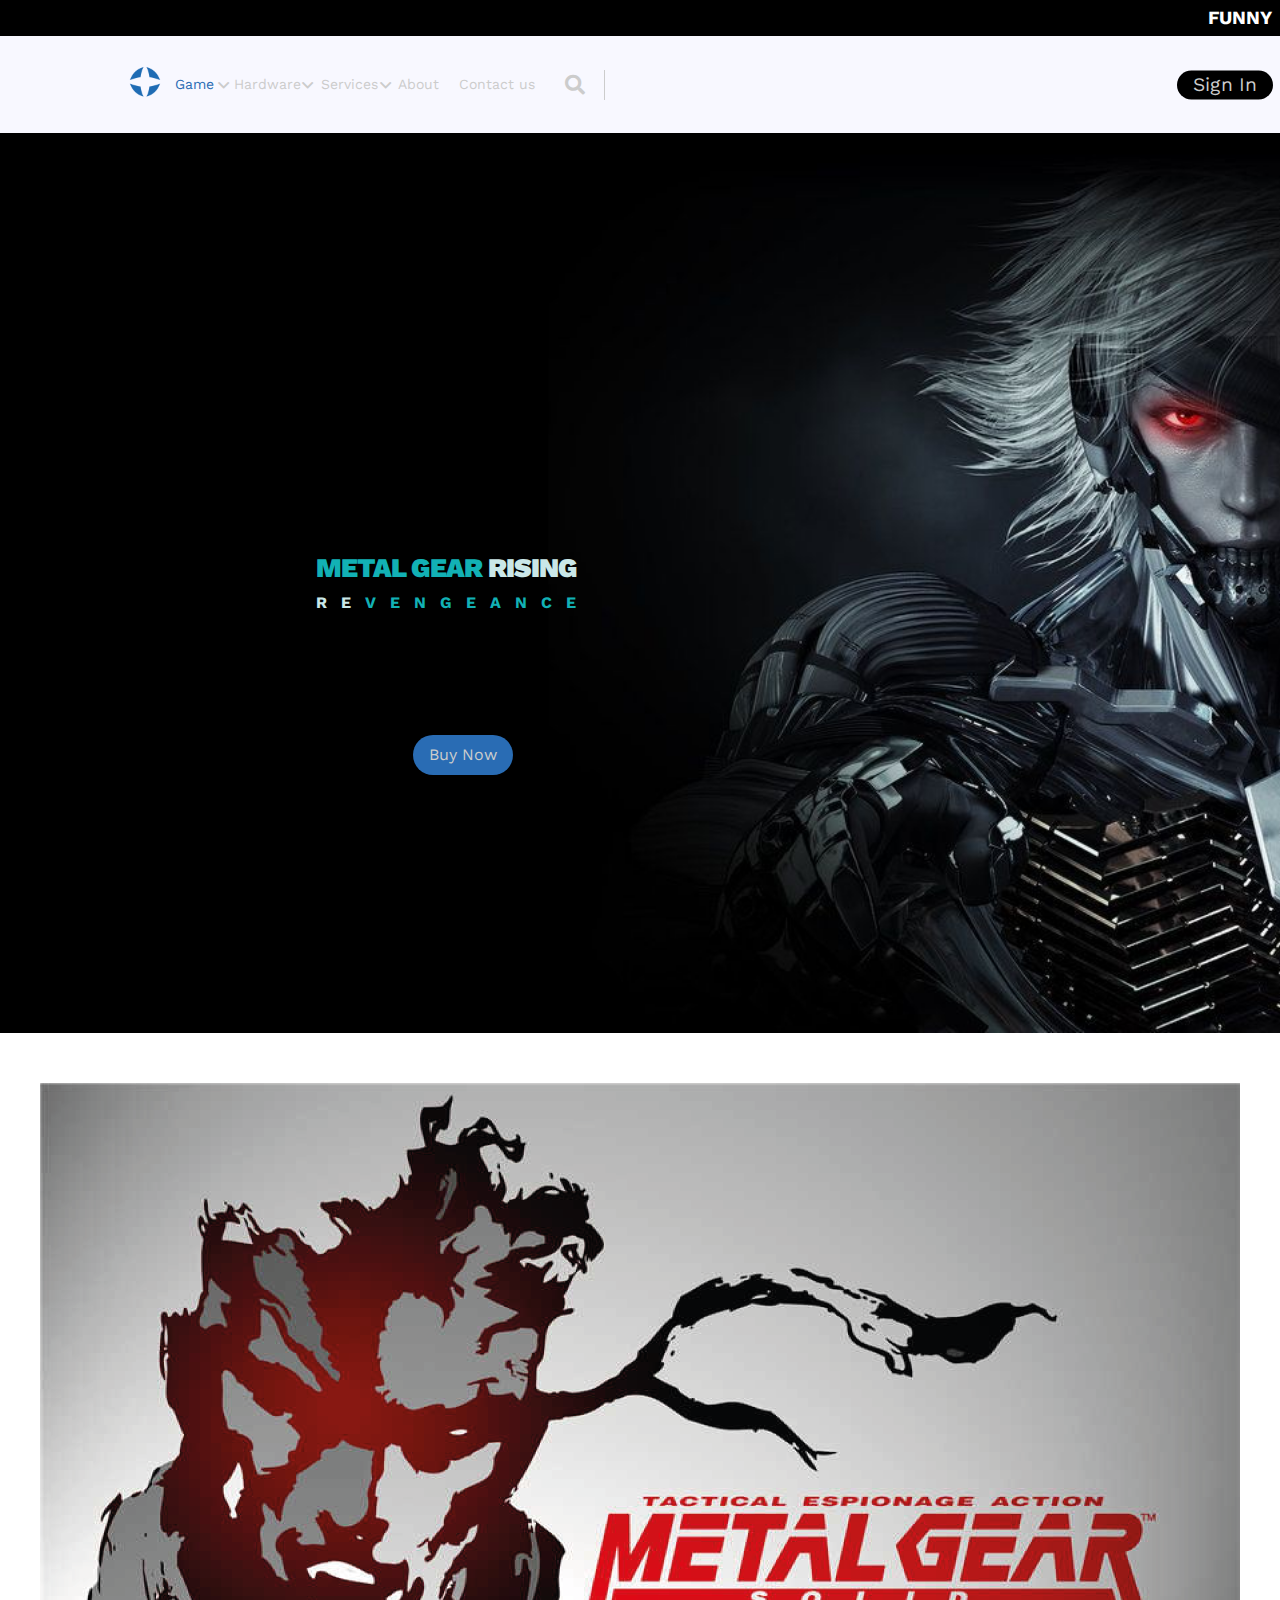
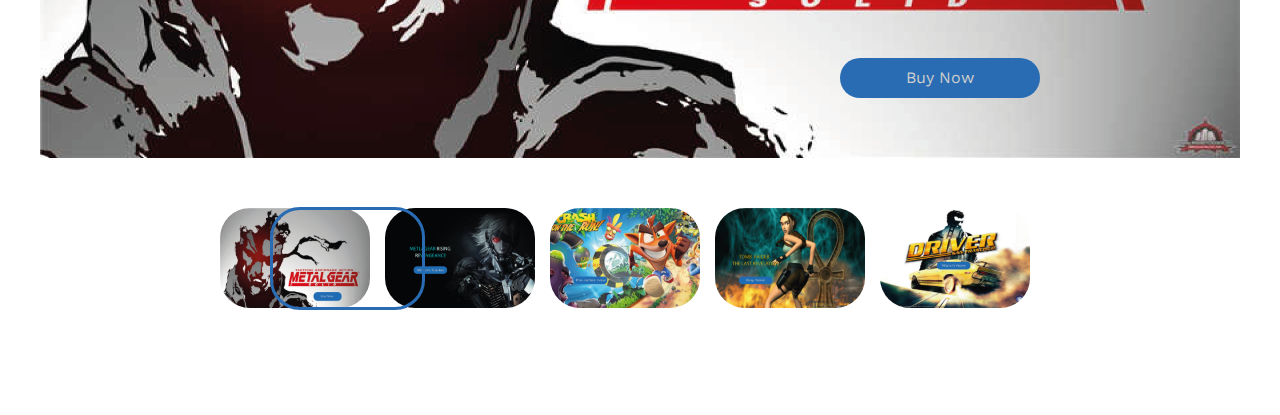
<file: index.html>
<!DOCTYPE html>
<html lang="en">
<head>
    <meta charset="UTF-8">
    <meta http-equiv="X-UA-Compatible" content="IE=edge">
    <meta name="viewport" content="width=device-width, initial-scale=1.0">
    <title>Gaming</title>
    <!-- Render All Elements Normally-->
    <link rel="stylesheet" href="css/normalize.css">
    <!--Font Awesome Library-->
    <link rel="stylesheet" href="css/all.css">
    <!--Main Template CSS File-->
    <link rel="stylesheet" href="css/game.css">
    <!-- Google Fonts-->
    <link rel="preconnect" href="https://fonts.googleapis.com">
    <link
    href="https://fonts.googleapis.com/css2?family=Work+Sans:wght@200;300;400;500;600;700;800&display=swap" 
    rel="stylesheet">
</head>
<body>
    <!-- Start First-Header -->
    <div class="first-header">
        <h3>Funny</h3>
    </div> 
    <!-- Start Header -->
    <header>
        <div class="container-header">
            <a href="#" class="logo">
                <img src="images/logo.png" alt="logo">
            </a>
            <nav>
                <div class="links">
                    <span class="icon">
                        <span></span>
                        <span></span>
                        <span></span>
                    </span>
                    <ul class="list">
                        <li class="menu">
                            <i class="far fa-angle-down down-menu"></i>
                            <i class="fal fa-angle-right toggle-menu"></i>
                            <a href="#" class="active">Game</a>
                            <ul class="sub-menu">
                                <li><a href="#">Metal Gear</a></li>
                                <li><a href="#">Tomb Raider</a></li>
                                <li><a href="#">Driver</a></li>
                                <li><a href="#">Crash</a></li>
                            </ul>
                        </li>
                            <li class="menu">
                                <i class="far fa-angle-down down-menu"></i>
                                <i class="fal fa-angle-right toggle-menu"></i>
                                <a href="#">Hardware</a>
                                <ul class="sub-menu">
                                    <li><a href="#">Funny 5</a></li>
                                    <li><a href="#">Funny 4</a></li>
                                    <li><a href="#">Funny 3</a></li>
                                    <li><a href="#">Funny vista</a></li>
                                </ul>                            
                            </li>
                            <li class="menu">
                                <i class="far fa-angle-down down-menu"></i>
                                <i class="fal fa-angle-right toggle-menu"></i>
                                <a href="#">Services</a>
                                <ul class="sub-menu">
                                    <li><a href="#">Fn Plus</a></li>
                                    <li><a href="#">Fn Now</a></li>
                                    <li><a href="#">Fn Images</a></li>
                                    <li><a href="#">Fn Video</a></li>
                                </ul> 
                            </li>
                            <li><a href="sign">About</a></li>
                            <li><a href="#">Contact us</a></li>
                        </ul>                        
                </div>
                <div class="form">
                    <i class="fas fa-search"></i>
                </div>               
            </nav>
            <form action="">
                <a href="sign in.html"><input type="button" value="Sign In" target="sign in.html"></a>
            </form>
        </div>
    </header>
    <!-- End Header -->
    <!-- Start Landing -->
    <div class="landing">
        <img src="images/landing2.jpg" alt="">
        <div class="text">
            <div class="content">
                <h2>Metal gear <span>rising</span></h2>
                <h4><span>Re</span>vengeance</h4>
            </div>
        </div>
        <button>Buy Now</button>
    </div>
    <!-- End Landing -->
    <!-- Start Game -->
    <div class="game">
        <div class="sliders">
            <div class="slid-01">
                <img src="images/game1.png" alt="">
                <button>Buy Now</button>
            </div>
            <div class="slid-02">
                <img src="images/game2.png" alt="">
                <div class="text">
                    <div class="content">
                        <h2>Metal gear <span>rising</span></h2>
                        <h4><span>Re</span>vengeance</h4>
                    </div>                    
                </div>
                <button>Watch Trailer</button>
            </div>
            <div class="slid-03">
                <img src="images/game3.png" alt="">
                <div class="text">
                    <div class="content">
                        <h2>Crash Bandicoot</h2>
                        <h4>Onthe Run</h4>
                    </div>                    
                </div>
                <button>pre-order now</button>
            </div>
            <div class="slid-04">
                <img src="images/game4.png" alt="">
                <div class="text">
                    <div class="content">
                        <h2>Tomb Raider</h2>
                        <h4>the last revelation</h4>
                    </div>                    
                </div>
                <button>Buy now</button>
            </div>
            <div class="slid-05">
                <img src="images/game5.png" alt="">
                <button>watch now</button>
            </div>          
        </div>
    </div>
    <div class="animation">
        <img src="images/game6.png" class="image" alt="">
        <img src="images/game7.png" class="image" alt="">
        <img src="images/game8.png" class="image" alt="">
        <img src="images/game9.png" class="image" alt="">
        <img src="images/game10.png" class="image" alt="">                
    </div>
    <div class="border">
    </div>
    <!-- End Game -->
</body>
</html>
</file>
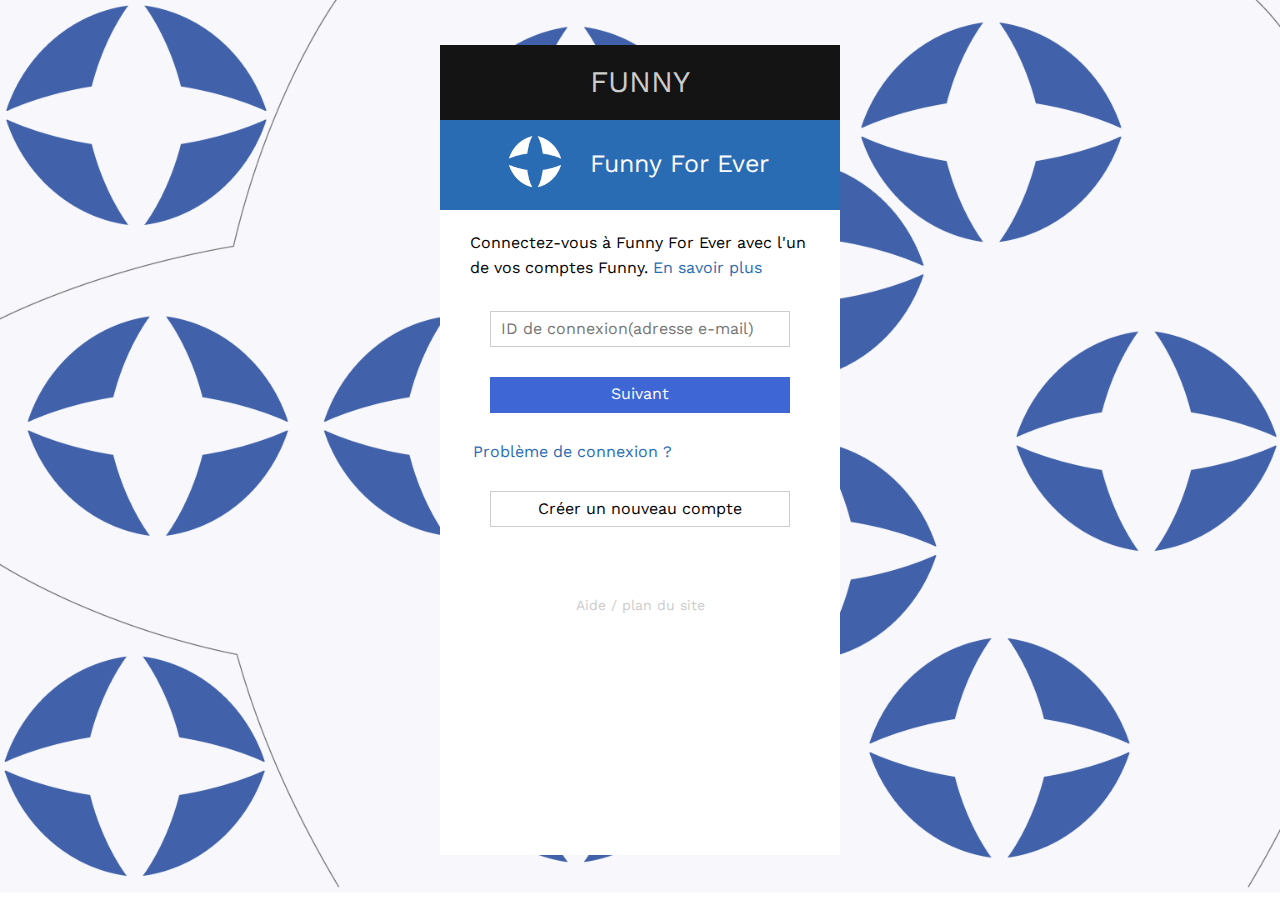
<file: sign in.html>
<!DOCTYPE html>
<html lang="en">
<head>
    <meta charset="UTF-8">
    <meta http-equiv="X-UA-Compatible" content="IE=edge">
    <meta name="viewport" content="width=device-width, initial-scale=1.0">
    <title>Sig in | Funny</title>
    <!-- Render All Elements Normally-->
    <link rel="stylesheet" href="css/normalize.css">
    <!--Font Awesome Library-->
    <link rel="stylesheet" href="css/all.css">
    <!--Main Template CSS File-->
    <link rel="stylesheet" href="css/sign.css">
    <!-- Google Fonts-->
    <link rel="preconnect" href="https://fonts.googleapis.com">
    <link
    href="https://fonts.googleapis.com/css2?family=Work+Sans:wght@200;300;400;500;600;700;800&display=swap" 
    rel="stylesheet">
</head>
<body>
    <!-- Start Sign In -->
    <div class="sign">
        <div class="container">
            <div class="center">
                <div class="text">
                    <h2>Funny</h2>
                </div>
                <div class="logo">
                    <div class="image">
                        <img src="images/fn.png" alt="">                    
                    </div>
                    <div class="info-text">
                        <h2>Funny For Ever</h2>
                    </div>                
                </div>
                <div class="transparent">

                </div>
                <div class="form">
                    <div class="forma">
                        <div class="info">
                            <p> Connectez-vous à Funny For Ever avec l'un de vos comptes Funny.&nbsp;<span>En savoir plus</span> </p>
                        </div>
                    </div>
                    <form action="">
                        <input type="email" name="Email" placeholder="ID de connexion(adresse e-mail)" required autofocus>
                        <input type="submit" value="Suivant">
                        <a href="#">Problème de connexion ?</a>
                        <input type="button" value="Créer un nouveau compte">
                    </form>
                    <footer>
                        <a href="#">Aide&nbsp;/&nbsp;plan du site</a>
                    </footer>
                </div>
                
            </div>
        </div>     
    </div>
    <!-- End Sign In -->
</body>
</html>
</file>
<file: css/game.css>
/* Start Variables */
:root{
    --main-color: #296cb4;
    --transparent-color: rgb(15 116 143 / 70%);
    --secondary-color: #777;
    --thirdly-color: #F8F8FF;
    --section-padding: 100px;
}
/* End Variables */
/*Start Global Rules*/
*{
    -webkit-box-sizing: border-box;
    -moz-box-sizing: border-box;
    box-sizing: border-box;
    padding: 0;
    margin: 0;
}
html{
    scroll-behavior: smooth;
}
body{
    font-family: "Work Sans", sans-serif;
    
}
ul{
    list-style: none;
}
.container{
    padding-left: 15px;
    padding-right: 15px;
    margin-left: auto;
    margin-right: auto;
}
.container-header{
    padding-left: 15px;
    padding-right: 15px;
    margin-left: auto;
}
/*Small*/

@media (min-width: 768px) {
    .container{
        width: 750px;
    }
    .container-header{
        width: 750px;
    }
}
/* Meduim*/
@media (min-width: 992px ) {
    .container{
        width: 970px;
    }
    .container-header{
        width: 970px;
    }
}
/* Large */ 
@media (min-width: 1200px ) {
    .container{
        width: 1170px;
    }
    .container-header{
        width: 1170px;
    }
}
/*End Global Rules*/
/* Start Firsst-header */
.first-header{
    height: 36px;
    background: black;
}
.first-header h3{
    color: white;
    padding: 8px 0;
    text-align: right;
    margin: 0 8px;
    text-transform: uppercase;
}
@media (max-width: 767px){
    .first-header{
        display: none;
    }
}
header{
    position: sticky;
    top:0;
    left: 0;
    width: 100%;
    min-height: 97px;
    background-color: var(--thirdly-color);
    z-index: 2;
}
header .container-header{
    display: flex;
    justify-content: space-between;
    align-items: center;
    min-height: 97px;
    position: relative;
}
@media (max-width: 767px){
    header .container-header{
        margin: 0 auto;
    }
}
header .logo{
    width: 40px;
    position: relative;
}
header .logo img{
    height: 40px;
}
@media (max-width:767px){
    header .logo{
        position: absolute;
        left: 50%;
        transform: translateX(-50%);
    }
}
header nav{
    flex: 1;
    display: flex;
    align-items: center;
    justify-content: flex-start;
}
header nav .links{
    position: relative;
}
header nav .links:hover .icon span:nth-child(2){
    width: 100%;
}
header nav .links .icon{
    width: 30px;
    display: flex;
    flex-wrap: wrap;
    justify-content: flex-start;
    cursor: pointer;
}
@media (min-width:767px){
    header nav .links .icon{
        display: none;
    }
}
header nav .links .icon span{
    background-color: #333;
    margin-bottom: 5px;
    height: 2px;
}
header nav .links .icon span:first-of-type{
    width: 100%;
}
header nav .links .icon span:nth-of-type(2){
    width: 50%;
    transition: 0.3s;
}
header nav .links .icon span:last-of-type{
    width: 100%;
}
header nav .links .list{
    display: flex;
}
@media (max-width: 767px){
    header nav .links .list{
        display: flex;
        flex-direction: column;
        margin: 0;
        padding: 0;
        color: #ccc;
        background-color: #28231d;
        position: absolute;
        left: -15px;
        min-width: 200px;
        display:none;
        top: calc(100% + 15px);
        z-index: 1;
    }
    header nav .links .list::before{
    content: "";
    border-width: 10px;
    border-style: solid;
    border-color: transparent transparent #28231d transparent;
    position: absolute;
    left: 20px;
    top: -19px
    }
    header nav .links:hover .list{
        display: block;
    }
    header nav .links .list > li a:hover{
        padding-left: 20px ;
    }
}
header nav .links .list > li a {
    padding: 40px 10px;
    display: block;
    color: #ccc;
    text-decoration: none;
    font-size: 14px;
    transition: 0.3s;
    position: relative;
    z-index: 1;
}
header nav .links .list > li a.active,
header nav .links .list > li a:hover{
    color: var(--main-color);
}
header nav .links .list .menu{
    position: relative;
}
header nav .links .list .menu .sub-menu{
    position: absolute;
    top: 70px;
    left: 10px;
    width: 200px;
    background-color: #F8F8FF;
    padding: 10px;
    box-shadow: 0 2px 4px #777;
    display: none;
}
@media (max-width:767px){
    header nav .links .list .menu .sub-menu{
        max-width: 140px;
        left: 200px;
        top: 45px;
    }
}

header nav .links .list .menu .sub-menu li{
    padding: 10px 0;
}
header nav .links .list .menu .down-menu{
    position: absolute;
    left: 90%;
    top: 40px;
    font-size: 18px;
    color: #ccc;
    cursor: pointer;
}   
header nav .links .list .menu .down-menu:hover{
    color: var(--main-color);
    z-index: 1;
}
@media (max-width: 767px){
    header nav .links .list .menu .down-menu{
        display: none;
    }
}
header nav .links .list .menu .toggle-menu{
    position: absolute;
    left: 90%;
    top: 40px;
    font-size: 18px;
    color: #ccc;
    cursor: pointer;
}
@media (min-width: 768px) {
    header nav .links .list .menu .toggle-menu{
        display: none;
    }
}
header nav .links .list .menu .sub-menu li a{
    text-decoration: none;
    transition: 0.3s;
    border-bottom: 0 solid #ccc;
    padding: 5px;
}
header nav .links .list .menu .sub-menu li a:hover{
    padding-left: 20px;
    border-bottom: 1px solid #ccc;
}
header nav .links .list .menu:hover .sub-menu{
    display: block;
}
header nav .form{
    width: 40px;
    height: 30px;
    position: relative;
    margin-left: 20px;
    border-right: 1px solid #ccc;
}
header nav .form i{
    color: #ccc;
    position: absolute;
    font-size: 20px;
    top: 50%;
    transform: translateY(-50%);
    left: 0;
    cursor: pointer;
}
header nav .form i:hover{
    color: black;
    transition: 0.3s;
}
header form input[type="button"]{
    width: 80px;
    height: 24px;
    background-color: black;
    color: #ccc;
    border: none;
    border-radius: 25px;
    transform: scale(1.2);
    cursor: pointer;
    
}
header form input[type="button"]:hover{
    color: var(--main-color);
}
/* End First-header */
/* Start Landing */
.landing{
    min-height: 100vh;
    background-image: url(../images/landing.jpg);
    background-size: cover;
    position: relative;
}
.landing img{
    width:100%;
}
@media (min-width:768px){
    .landing img{
        display: none;
    }
}
@media (max-width:767px){
    .landing{
        background-image: none;

    }
    .landing img{
        display: block;
    }
}
.landing .text{
    position: absolute;
    left: 0;
    top: 50%;
    transform: translateY(-50%);
    width: 50%;
    padding: 50px;
    display: flex;
    justify-content:flex-end;
}
.landing .text .content{
    max-width: 500px;
}
.landing .text .content h2{
    color: #12b1b5;
    letter-spacing: -1px;
    text-transform: uppercase;
    font-size: 27px;
    font-weight: 900;
    margin-bottom: 10px;
}
.landing .text .content h2 span{
    color: #cae7e8;
}
.landing .text .content h4{
    color: #12b1b5;
    letter-spacing: 14px;
    text-transform: uppercase;
}
.landing .text .content h4 span{
    color: #cae7e8;
}
@media (max-width: 767px){
    .landing .text{
        width: 100%;
        margin: 25px auto;
    }
}
.landing button{
    width: 100px;
    height: 40px;
    border: none;
    border-radius: 24px;
    position: absolute;
    top: 70%;
    left: 35%;
    transform: translate(-35%, -70%);
    color: #ccc;
    background-color: var(--main-color);
    cursor: pointer;    
}
.landing button:hover{
    color: black;
}
/* End Landing */
/* Start Game */
.game{
    width: 1200px;
    height: 675px;
    background-color: #ccc;
    position: relative;
    overflow: hidden;
    margin: 50px auto 0;   
}
.game .sliders{
    width: calc(1200px * 5);
    display: flex;
    animation: gliss 10s infinite;
}
.game .sliders .slid-01{
    position: relative;
}
.game .sliders .slid-01 button{
    position: absolute;
    width: 200px;
    height: 40px;
    border: none;
    border-radius: 24px;
    background-color: var(--main-color);
    color: #ccc;
    cursor: pointer;   
    top: 90%;
    left: 80%;
    transform: translate(-80%, -90%);
}
@media (max-width: 767px){
    .game .sliders .slid-01 button{
        width: 80px;
        height: 24px;
        top: 90%;
        left: 75%;
        transform: translate(-75%, -90%);
    }
}
.game .sliders .slid-02{
    position: relative;
}
.game .sliders .slid-02 .text{
    position: absolute;
    left: 0;
    top: 50%;
    transform: translateY(-50%);
    width: 50%;
    padding: 50px;
    display: flex;
    justify-content:flex-end;
}
@media (max-width: 767px){
    .game .sliders .slid-02 .text{
        width: 100%;
        top: 40%;
        left: 40%;
        transform: translate(-40%, -40%);
        justify-content: flex-start;
    }
}
.game .sliders .slid-02 .text .content{
    max-width: 500px;
}
@media (max-width: 767px){
    .game .sliders .slid-02 .text .content{
        max-width: 100%;
    }
}
.game .sliders .slid-02 .text .content h2{
    color: #12b1b5;
    text-transform: uppercase;
    font-size: 30px;
    font-weight: 900;
    margin-bottom: 10px;
}
@media (max-width: 767px){
    .game .sliders .slid-02 .text .content h2{
        font-size: 14px;
    }
}
.game .sliders .slid-02 .text .content h2 span{
    color: #cae7e8;
}
.game .sliders .slid-02 .text .content h4{
    color: #12b1b5;
    text-align: center;
    text-transform: uppercase;
    font-size: 30px;
}
@media (max-width: 767px){
    .game .sliders .slid-02 .text .content h4{
        font-size: 14px;
    }
}
.game .sliders .slid-02 .text .content h4 span{
    color: #cae7e8;
}
.game .sliders .slid-02 button{
    width: 200px;
    height: 40px;
    border: none;
    border-radius: 24px;
    position: absolute;
    top: 70%;
    left: 30%;
    transform: translate(-30%, -70%);
    color: #ccc;
    background-color: var(--main-color);
    cursor: pointer;    
}
@media (max-width: 767px){
    .game .sliders .slid-02 button{
        width: 120px;
        height: 40px;
        top: 80%;
        left: 29%;
        transform: translate(-29%, -80%);
    }
}
.game .sliders .slid-03{
    position: relative;
}
.game .sliders .slid-03 .text{
    position: absolute;
    left: 0;
    top: 50%;
    transform: translateY(-50%);
    width: 50%;
    padding: 50px;
    display: flex;
    justify-content:flex-end;
}
.game .sliders .slid-03 .text .content{
    max-width: 500px;
}
@media (max-width: 767px){
    .game .sliders .slid-03 .text{
        width: 100%;
        top: 40%;
        left: 40%;
        transform: translate(-40%, -40%);
        justify-content: flex-start;
    }
    .game .sliders .slid-03 .text .content{
        max-width: 100%;
    }
}
.game .sliders .slid-03 .text .content h2{
    color: #fdd017;
    text-transform: uppercase;
    font-size: 30px;
    font-weight: 900;
    margin-bottom: 10px;
}
.game .sliders .slid-03 .text .content h4{
    color: #e56717;
    text-align: center;
    text-transform: uppercase;
    font-size: 30px;
}
@media (max-width: 767px){
    .game .sliders .slid-03 .text .content h2{
        font-size: 14px;
    }
    .game .sliders .slid-03 .text .content h4{
        font-size: 14px;
    }
}
.game .sliders .slid-03 button{
    width: 200px;
    height: 40px;
    border: none;
    border-radius: 24px;
    position: absolute;
    top: 70%;
    left: 30%;
    transform: translate(-30%, -70%);
    color: #ccc;
    background-color: var(--main-color);
    cursor: pointer;    
}
@media (max-width: 767px){
    .game .sliders .slid-03 button{
        width: 120px;
        height: 40px;
        top: 80%;
        left: 27%;
        transform: translate(-27%, -80%);
    }
}
.game .sliders .slid-04{
    position: relative;
}
.game .sliders .slid-04 .text{
    position: absolute;
    left: 0;
    top: 50%;
    transform: translateY(-50%);
    width: 50%;
    padding: 50px;
    display: flex;
    justify-content:flex-end;
}
.game .sliders .slid-04 .text .content{
    max-width: 500px;
}
@media (max-width: 767px){
    .game .sliders .slid-04 .text{
        width: 100%;
        top: 40%;
        left: 40%;
        transform: translate(-40%, -40%);
        justify-content: flex-start;
    }
    .game .sliders .slid-04 .text .content{
        max-width: 100%;
    }
}
.game .sliders .slid-04 .text .content h2{
    color: #c7a317;
    text-align: center;
    text-transform: uppercase;
    font-size: 30px;
    font-weight: bold;
    margin-bottom: 10px;
}
.game .sliders .slid-04 .text .content h4{
    color: #c7a317;
    text-align: center;
    text-transform: uppercase;
    font-size: 30px;
    font-weight: bold;
}
@media (max-width: 767px){
    .game .sliders .slid-04 .text .content h2{
        font-size: 14px;
    }
    .game .sliders .slid-04 .text .content h4{
        font-size: 14px;
    }
}
.game .sliders .slid-04 button{
    width: 200px;
    height: 40px;
    border: none;
    border-radius: 24px;
    position: absolute;
    top: 70%;
    left: 28%;
    transform: translate(-28%, -70%);
    color: #ccc;
    background-color: var(--main-color);
    cursor: pointer;    
}
@media (max-width: 767px){
    .game .sliders .slid-04 button{
        width: 120px;
        height: 40px;
        top: 80%;
        left: 32%;
        transform: translate(-32%, -80%);
    }
}
.game .sliders .slid-05{
    position: relative;
}
.game .sliders .slid-05 button{
    width: 200px;
    height: 40px;
    border: none;
    border-radius: 24px;
    position: absolute;
    top: 60%;
    left: 50%;
    transform: translate(-50%, -60%);
    color: #ccc;
    background-color: var(--main-color);
    cursor: pointer;    
}
@media (max-width: 767px){
    .game .sliders .slid-05 button{
        width: 120px;
        height: 40px;
        top: 60%;
        left: 40%;
        transform: translate(-40%, -60%);
    }
}
@keyframes gliss {
    0%{
        transform: translateX(0);
    }
    20%{
        transform: translateX(-1200px);
    }
    40%{
        transform: translateX(-2400px);
    }
    60%{
        transform: translateX(-3600px);
    }
    80%{
        transform: translateX(-4800px);
    }
    
    100%{
        transform: translateX(0);
    
    }
}
@media (max-width:767px){
    .game{
        width: 360px;
        height: 100%;
    }
    .game .sliders{
        width: calc(360px * 5);
        animation: slid 10s infinite;
    }
    .game .sliders .slid-01 img, .slid-02 img, .slid-03 img, .slid-04 img, .slid-05 img{
        width: 360px;
    }
    @keyframes slid {
        0%{
            transform: translateX(0);
        }
        20%{
            transform: translateX(-360px);
        }
        40%{
            transform: translateX(-720px);
        }
        60%{
            transform: translateX(-1080px);
        }
        80%{
            transform: translateX(-1440px);
        }
        100%{
            transform: translateX(0);        
        }

}
}
.animation{
    width: 1000px;
    margin: 50px auto 0;    
    position: relative;
    left: 25%;   
    transform: translateX(-25%);
    overflow: hidden;
}
@media (max-width:767px){
    .animation{
        width: 360px;
        display: flex;
        justify-content: center;
        margin: 30px auto 30px;
    }
    @keyframes flex-animation{
        0%{
            transform: translateX(0);
        }
        20%{
            transform: translateX(-360px);
            
        }
        40%{
            transform: translateX(-720px);
            
        }
        60%{
            transform: translateX(-1080px);
            
        }
        80%{
            transform: translateX(-1440px);
            
        }
        
        100%{
            transform: translateX(0);
        }
    }
}
.animation img{
    width: 150px;
    height: 100px;
    border-radius: 30px;
    margin-left: 10px;
}
@media (max-width:767px){
    .animation img{
        width: 70px;
        height: 35px;
        margin-left: 1px;
    }
}
.border{
    width: 155px;
    height: 103px;
    border: 3px solid var(--main-color) ;
    border-radius: 30px;
    position: relative;
    bottom: 105px;
    left: 270px;
    animation: animation 10s infinite;
}
@keyframes animation{
    0%{
        transform: translateX(0);
    }
    20%{
        transform: translateX(165px);
        
    }
    40%{
        transform: translateX(330px);
        
    }
    60%{
        transform: translateX(495px);
        
    }
    80%{
        transform: translateX(660px);
        
    }
    
    100%{
        transform: translateX(0);
    }
}
@media (max-width:767px){
    .border{
        width: 75px;
        height: 38px;
        left: 2px;
        top: -65px;
        animation: border 10s infinite;
    }
    @keyframes border{
        0%{
            transform: translateX(0);
        }
        20%{
            transform: translateX(70px);
            
        }
        40%{
            transform: translateX(140px);
            
        }
        60%{
            transform: translateX(210px);
            
        }
        80%{
            transform: translateX(280px);
            
        }
        
        100%{
            transform: translateX(0);
        }
    }
}
/* End Game */
</file>
<file: css/sign.css>
/* Start Variables */
:root{
    --main-color: #296cb4 ;
    --black-color:#141414 ;
    --secondary-color: #ccc;
    --thirdly-color: white;
    --section-padding: 100px;
}
/* End Variables */
/*Start Global Rules*/
*{
    -webkit-box-sizing: border-box;
    -moz-box-sizing: border-box;
    box-sizing: border-box;
    padding: 0;
    margin: 0;
}
html{
    scroll-behavior: smooth;
}
body{
    font-family: "Work Sans", sans-serif;
}
ul{
    list-style: none;
}
.container{
    padding-top: 10px;
    padding-bottom: 10px;
    padding-left: 30px;
    padding-right: 30px;
    margin-left: auto;
    margin-right: auto;
}
/*Small*/

@media (min-width: 768px) {
    .container{
        width: 750px;
    }
}
/* Meduim*/
@media (min-width: 992px ) {
    .container{
        width: 970px;
    }
}
/* Large */ 
@media (min-width: 1200px ) {
    .container{
        width: 1170px;
    }
}
/*End Global Rules*/
/* Start sign in */
.sign{
    min-height: 100vh;
    background-image: url("../images/login2.png");
    background-size: cover;
    position: relative;
}
.sign .container .center{
    width: 400px;
    height: 90vh;
    background-color: white;
    position: absolute;
    top: 50%;
    left: 50%;
    transform: translate(-50%, -50%);
}
.sign .container .center .text{
    min-height: 40px;
    background-color: #141414;
}
.sign .container .center .text h2{
    font-size: 30px;
    font-weight: normal;
    color: #ccc;
    text-align: center;
    padding: 20px 0;
    text-transform: uppercase;
}
.sign .container .center .logo{
    min-height: 90px;
    background-color: var(--main-color);
    display: flex;
    align-items: center;
}
.sign .container .center .logo .image{
    width: 90px;
    margin-left: 60px;
}
.sign .container .center .logo .image img{
    height: 70px;
}
.sign .container .center .logo .info-text h2{
    text-align: center;
    color: white;
    font-weight: normal;
    font-size: 25px;
}
.transparent{
    height: 20px;
    background-color: transparent;
}
.form{
    width: 400px;
    height: 200px;
    background-color: transparent;
    margin: 0;
    padding: 0;
}
.form .forma .info {
    padding: 0 10px;
    margin: 0 20px;
}
.form .forma .info p{
    line-height: 1.6;
}
.form .forma .info span{
    color: var(--main-color);
}
.form form{
    display: flex;
    flex-direction: column;
    align-items: center;
}
.form form input[type="email"]{
    width: 300px;
    height: 36px;
    margin: 30px 0;
    padding: 0 10px;
    outline: none;
    border: 1px solid #ccc;
}
.form form input[type="submit"]{
    width: 300px;
    height: 36px;
    padding: 0 25px;
    background-color: #3e66d5;
    outline: none;
    border: none;
    color: white;
    margin-bottom: 30px;
    cursor: pointer;
}
.form form input[type="submit"]:hover{
    background-color: blue;
}
.form form a{
    text-decoration: none;
    margin-left: -135px;
    color: var(--main-color);

}
.form form input[type="button"]{
    width: 300px;
    height: 36px;
    padding: 0 25px;
    outline: none;
    border: none;
    color: white;
    cursor: pointer;
    color: black;
    margin-top: 30px;
    border: 1px solid #ccc;
    background-color: #ffffff;
}
.form footer{
    display: flex;
    justify-content: center;
    align-items: center;
    margin-top: calc(90px - 20px);
}
.form footer a{
    text-decoration: none;
    color: #ccc;
    font-size: 14px;
}
.form footer a:hover{
    color: var(--main-color);
}





/* End Sign In */
</file>
